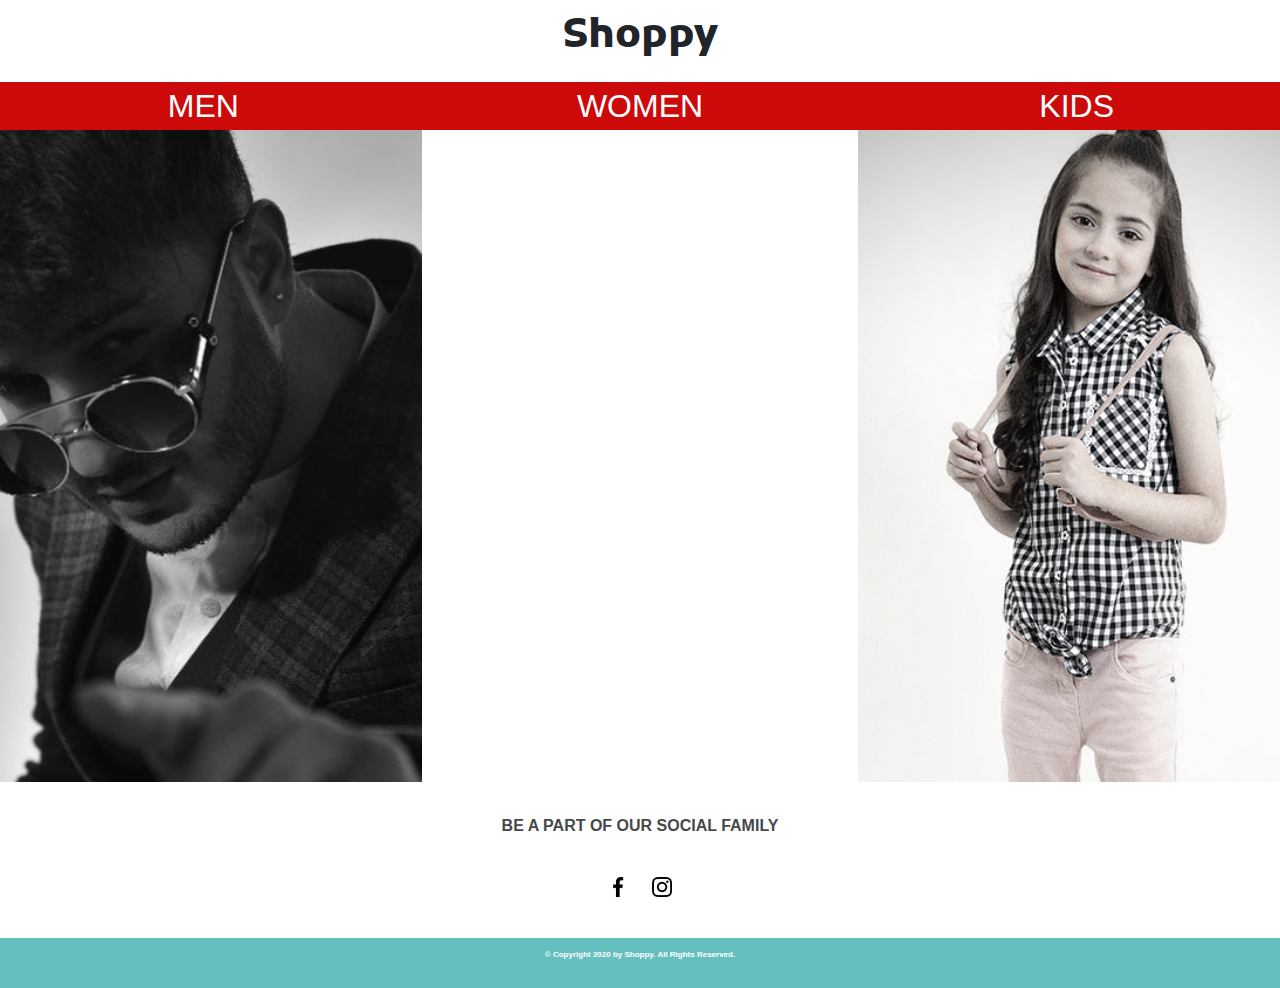
<file: index.html>
<!DOCTYPE html>
<html lang="en">
  <head>
    <meta charset="UTF-8" />
    <meta name="viewport" content="width=device-width, initial-scale=1.0" />
    <link
      rel="stylesheet"
      href="https://stackpath.bootstrapcdn.com/bootstrap/4.5.2/css/bootstrap.min.css"
      integrity="sha384-JcKb8q3iqJ61gNV9KGb8thSsNjpSL0n8PARn9HuZOnIxN0hoP+VmmDGMN5t9UJ0Z"
      crossorigin="anonymous"
    />
    <link rel="stylesheet" href="css/styles.css" >
    <link href="https://fonts.googleapis.com/css2?family=Kufam:ital@1&display=swap" rel="stylesheet">
    

    <title>Shoppy</title>
  </head>
  <body>
    <section id="title">

      <!-- title -->
      <div class="Name" >
        <h1 style="cursor: pointer; display: inline-block; onclick="window.open('index.html','_self')"><strong>Shoppy</strong></h1>
      </div>
    </section>

    <!-- All Categories(i.e MEN, WOMEN,KIDS) -->
    <section id="categories">
      <div class="row">
        <div class="Men col-lg-4" onclick="window.open('MenCategories.html','_self')" >
           
          <!-- Men Category design -->
          <div class="men-text">
            MEN
          </div>
          </a>
        </div>

        <!-- women Category design -->
        <div class="Women col-lg-4">
          <div class = "women-text">
            WOMEN
          </div>
        </div>

        <!-- kids Category design -->
        <div class="Kids col-lg-4">
          <div class="kids-text">
            KIDS
          </div>
        </div>
      </div>
    </section>

    <!-- social icons -->
    <section id="social">
      <div class="icons">
        <p><strong>BE A PART OF OUR SOCIAL FAMILY</strong></p>
        <a href="https://www.facebook.com/shaheer.ahmed.1441/" target="_blank">
        <img class="fb-icon" src="images/facebook.png" alt="facebook-icon"  height="20px"</a>
        <a href="https://www.instagram.com/sheikh_ahmed_khalid/" target="_blank">
        <img class="insta-icon" src="images/instagram-sketched.png" alt="insta-icom"  height="20px"  ></a>
      </div>
    </section>

    <!-- Bottom Container with copyright msg -->
    <section id="bottom" style="margin-top: 40px">
      <div class="bottom-container"><p class="copyright-msg"><strong>© Copyright 2020 by Shoppy. All Rights Reserved.</strong></p></div>
    </section>
  </body>
</html>
</file>
<file: css/styles.css>
body{
  margin: 0;
  text-align: center;
  padding: 0;
}
/* Title Section */
.Name{
  padding-top: 1%;
  text-align: center;
  font-family: 'Kufam', cursive;
}

/* Category Section */

#categories{
  padding: 1% 0;
  text-align: center;
}

/* Men category design */
.Men{
  background-image: url('../images/pic1.jpg');
  height: 700px;
  padding: 0;
  display: inline-block;
  background-position: top center;
  background-repeat: no-repeat;
  cursor: pointer;
}


/* Men text styling */
.men-text{
  background-color: #cd0a0a;
  margin-top : 0;
  color: white;
  font-size: 2rem;
  
}

/* Women category design */
.Women{
  padding: 0%;
  height: 700px;
  background-image: url("https://cdn.shopify.com/s/files/1/2311/5649/products/12-_-u_20s_-_-_3509_2048x.jpg?v=1592485638");
  background-position: top center ;
  background-repeat: no-repeat;
  cursor: pointer;
}
/* Women text styling */
.women-text{
  background-color: #cd0a0a;
  color: white;
  font-size: 2rem;
}

/* Kids category design */
.Kids{
  padding: 0%;
  height: 700px;
  background-image: url('../images/kids.png') ;
  background-position: center top;
  background-size: 1013.5px;
  background-repeat: no-repeat;
  cursor: pointer;
  
}
/* Kids text styling */
.kids-text{
  background-color: #cd0a0a;
  
  color: white;
  font-size: 2rem;
}


/* bottom-section */

#social{
  color: #484848;
  text-align: center;
  font-size: 1rem;
  

}
p{
  line-height: 4;
}
.icons{
  margin-bottom: 10px;
  
}
.icons:hover{
  color: gray;
}

.fb-icon{
  margin-right: 20px;
}
.bottom-container{
   
    background-color: #66bfbf;
    padding: 1px 1px;
    
}

.copyright-msg{
  font-size: 0.50rem;
  color: white;
}

/* Men categories page */
.saleBanner{
  background-image: url("../images/SaleBanner3ps.png");
  background-repeat: no-repeat; 
}
</file>
